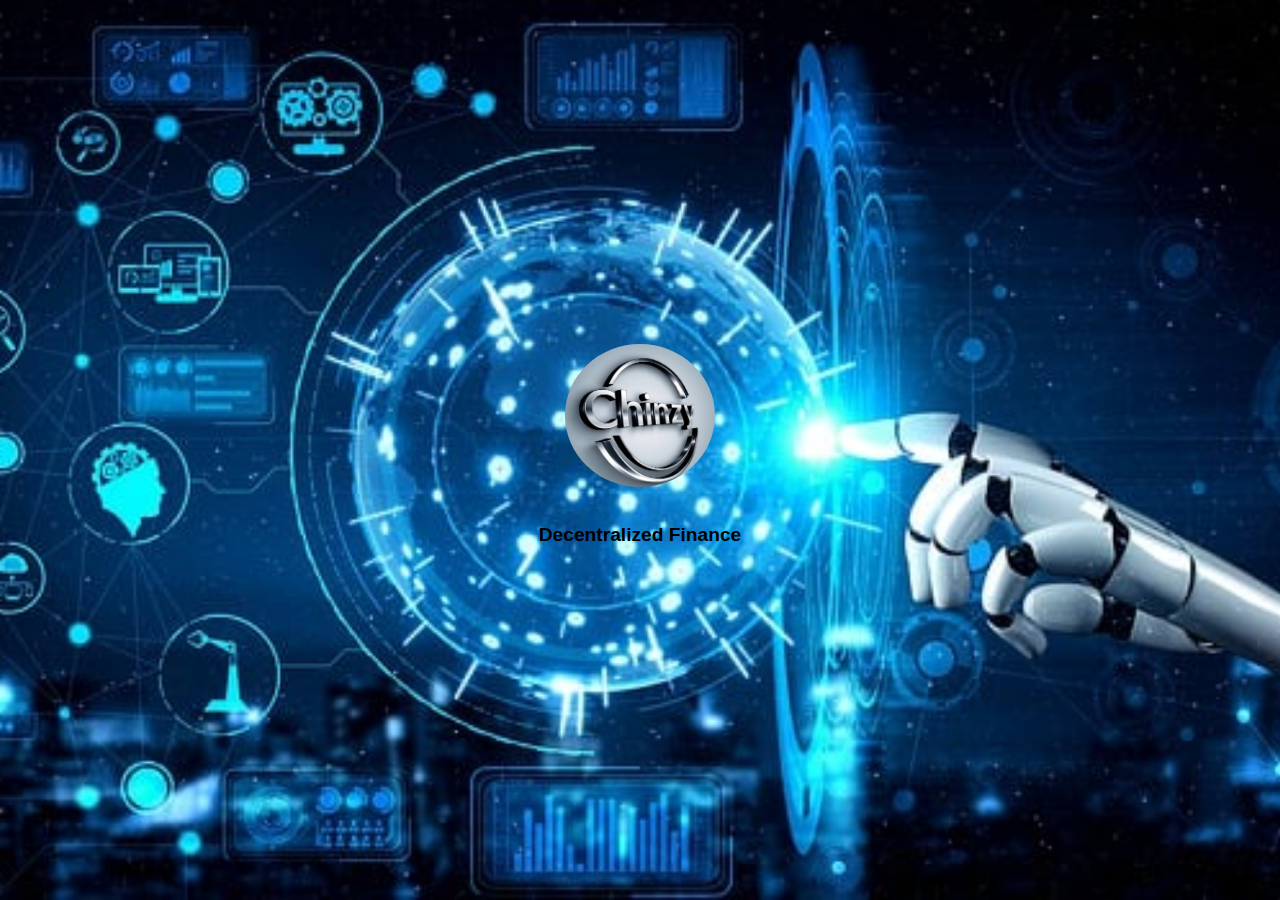
<file: index.html>
<!DOCTYPE html>
<html lang="en">
<head>
    <meta charset="UTF-8">
    <meta name="viewport" content="width=device-width, initial-scale=1.0">
    <title>Chinzzy Defi</title>
    <link rel="stylesheet" href="./style.css">
    <link rel="stylesheet" href="https://cdn.jsdelivr.net/npm/bootstrap-icons@1.13.1/font/bootstrap-icons.min.css">

</head>
<body>
    <div class="container">
        <img src="./Chinzzy logo.jpg" alt="Chinzzy Logo" id="logo">
        <h1>Decentralized Finance</h1>
        <p></p>
    </div>

    <script>
        setTimeout(() => {
            window.location.href = 'page.html';
        }, 5000);
    </script>
</body>
</html>
</file>
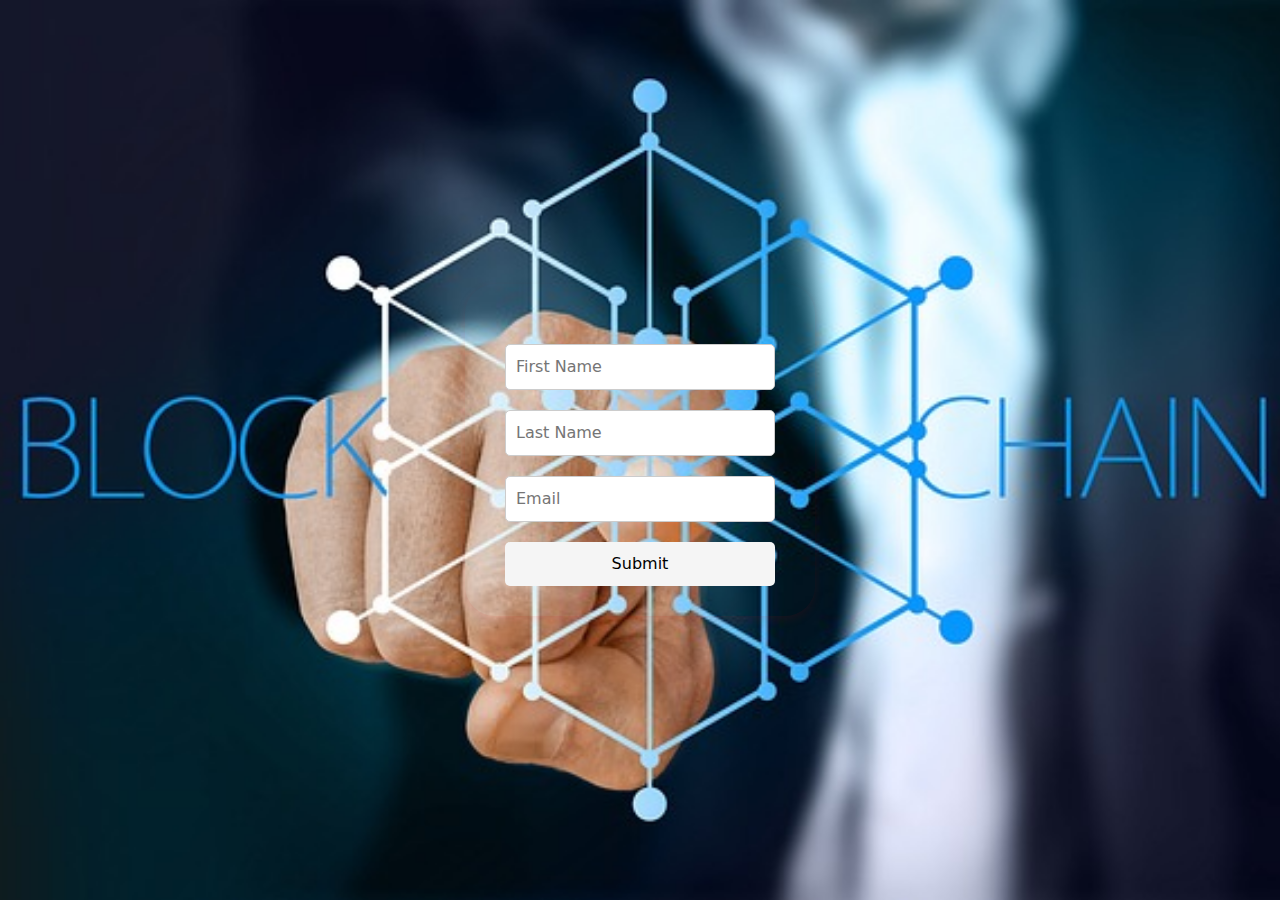
<file: response.html>
<!DOCTYPE html>
<html lang="en">
<head>
    <meta charset="UTF-8">
    <meta name="viewport" content="width=device-width, initial-scale=1.0">
    <title>Chinzzy Defi</title>
    <link rel="stylesheet" href="./response.css">
    <link rel="stylesheet" href="./bootstrap-5.3.3-dist/css/bootstrap.min.css">
</head>
<body>
   <div class="signup-container">
        <h2></h2>
        <form id="signupForm">
            <input type="text" id="firstName" placeholder="First Name" required>
            <input type="text" id="lastName" placeholder="Last Name" required>
            <input type="email" id="email" placeholder="Email" required>
            <button type="button" onclick="signup()">Submit</button>
        </form>
    </div>

    <script src="./bootstrap-5.3.3-dist/js/bootstrap.min.js"></script>

<script src="./java.js"></script> 



</body>
</html>
</file>
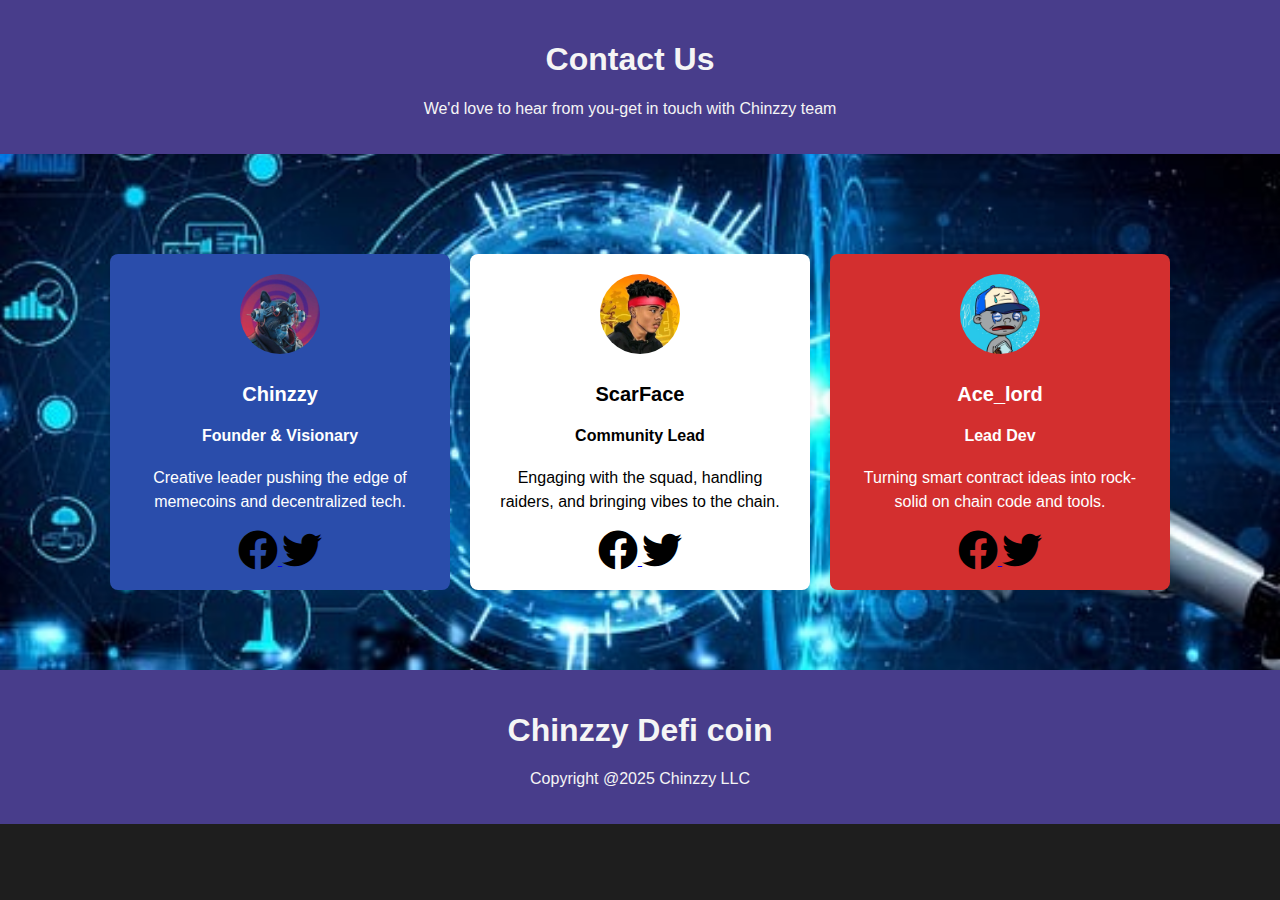
<file: team.html>
<!DOCTYPE html>
<html lang="en">
<head>
    <meta charset="UTF-8">
    <meta name="viewport" content="width=device-width, initial-scale=1.0">
    <title>Chinzzy Defi</title>
    <link rel="stylesheet" href="https://cdn.jsdelivr.net/npm/bootstrap-icons@1.13.1/font/bootstrap-icons.min.css">
    <link rel="stylesheet" href="./team.css">
    <link defer href="https://cdnjs.cloudflare.com/ajax/libs/font-awesome/6.0.0-beta3/css/all.min.css" rel="stylesheet">


</head>
<body>
     <header>
        <h1 class="head">Contact Us</h1>
        <p class="head">We'd love to hear from you-get in touch with Chinzzy team</p>
    </header>

    <section class="certified-service">
    <div class="header">
      <h1 class="animated-text slide-in-right"></h1>
      <p class="fw-bold">
       
      </p>
    </div>

    <div class="cards-container">
      <!-- Card 1 -->
      <div class="card animated-text" style="background-color: #2a4dab;">
        <img src="./Tech c.jpg" alt="" id="chinzzy">
        <h3 class="slide-in-right">Chinzzy</h3>
        <h4 class="slide-in-right">Founder & Visionary</h4>
        <p class="slide-in-left">Creative leader pushing the edge of memecoins and decentralized tech.</p>
        <a href="https://web.facebook.com/profile.php?id=61571746187559" target="_blank" class="social-icon">
              <i class="fab fa-facebook"></i>
            </a>
         <a href="https://x.com/chinzzy77" target="_blank" class="social-icon">
              <i class="fab fa-twitter"></i>
            </a>
      </div>
      <!-- Card 2 -->
      <div class="card aniated-text" style="background-color: #ffffff; color: #000;">
        <img src="./Scae.jpg" alt="" id="chinzzy"> 
        <h3 class="slide-in-right">ScarFace</h3>
        <h4 class="slide-in-left">Community Lead</h4>
        <p class="slide-in-left">Engaging with the squad, handling raiders, and bringing vibes to the chain.</p>
        <a href="https://web.facebook.com/profile.php?id=61571746187559" target="_blank" class="social-icon">
              <i class="fab fa-facebook"></i>
            </a>
         <a href="https://x.com/OcholaJose93420" target="_blank" class="social-icon">
              <i class="fab fa-twitter"></i>
            </a>
      </div>
      <!-- Card 3 -->
      <div class="card animated-text slide-in-left" style="background-color: #d32f2f;">
        <img src="./Ace.jpg" alt="" id="chinzzy">
        <h3 class="slide-in-left">Ace_lord</h3>
        <h4 class="slide-in-right">Lead Dev</h4>
        <p class="slide-in-right">Turning smart contract ideas into rock-solid on chain code and tools.</p>
        <a href="https://web.facebook.com/profile.php?id=61571746187559" target="_blank" class="social-icon">
              <i class="fab fa-facebook"></i>
            </a>
         <a href="https://x.com/Ace__lord" target="_blank" class="social-icon">
              <i class="fab fa-twitter"></i>
            </a>

      </div>
    </div>
  </section>




    <footer>
    <h1 class="head">Chinzzy Defi coin</h1>
    <p class="head">Copyright @2025 Chinzzy LLC</p>

</footer>
</body>
</html>
</file>
<file: style.css>
body {
    margin: 0;
    padding: 0;
    display: flex;
    justify-content: center;
    align-items: center;
    height: 100vh;
    background: url('./technology-7111804_640.jpg') no-repeat center center/cover;
    background-color: #1e1e1e; 
    font-family: Arial, sans-serif;
    color: white;
}

.container {
    text-align: center;
    background: transparent; 
    padding: 20px;
    border-radius: 10px;
}

#logo {
    width: 50vw;
    max-width: 150px;
    height: auto;
    margin-bottom: 20px;
    border-radius: 50%; 
    animation: blink 2s infinite;
}

h1 {
    font-size: 1.2rem;
    margin-bottom: 10px;
    color: black;
    font-weight: bolder;
}

p {
    font-size: 0.8rem;
    margin: 5px 0;
}


@keyframes blink {
    0%, 100% {
        opacity: 1;
    }
    50% {
        opacity: 0.5;
    }
}
</file>
<file: response.css>
body {
  font-family: Arial, sans-serif;
  margin: 0;
  padding: 0;
  display: flex;
  justify-content: center;
  align-items: center;
  height: 100vh;
  background: url('./block-chain-3055701_640.jpg') no-repeat center center/cover;

}

.signup-container {
  background-color: transparent;
  padding: 30px 40px;
  border-radius: 30px;
  box-shadow: 0px 4px 10px rgba(211, 17, 17, 0.1);
  width: 100%;
  max-width: 350px;
}

.signup-container h2 {
  text-align: center;
  margin-bottom: 20px;
  color: whitesmoke;
}


.signup-container input {
  width: 100%;
  padding: 10px;
  margin: 10px 0;
  border: 1px solid #cccccc;
  border-radius: 5px;
  font-size: 16px;
}


.signup-container button {
  width: 100%;
  padding: 10px;
  background-color: whitesmoke;
  border: none;
  border-radius: 5px;
  font-size: 16px;
  cursor: pointer;
  margin-top: 10px;
}

.signup-container button:hover {
  background-color: #0056b3;
  transition: background-color 0.3s ease;
}


@media (max-width: 768px) {
  .signup-container {
      padding: 20px 30px;
  }

  .signup-container h2 {
      font-size: 20px;
      font-weight: bolder;
      color: mediumpurple;
  }

  .signup-container input {
      font-size: 14px;
  }

  .signup-container button {
      font-size: 14px;
  }
}
</file>
<file: team.css>
.certified-service {
  background: url('https://via.placeholder.com/1366x400') no-repeat center center/cover;
  padding: 60px 20px;
  text-align: center;
  color: #000;
}

.certified-service .header h1 {
  font-size: 36px;
  margin: 0 0 10px;
}

.certified-service .header p {
  font-size: 18px;
  margin: 0 0 40px;
  color: #555;
}

/* Cards Section */
.cards-container {
  justify-content: center;
  gap: 20px;
  flex-wrap: wrap;
  display: flex;
}

.card {
  flex: 1;
  max-width: 300px;
  padding: 20px;
  border-radius: 8px;
  box-shadow: 0px 4px 6px rgba(0, 0, 0, 0.1);
  text-align: center;
  color: #fff;
}

.card img {
  width: 50px;
  margin-bottom: 15px;
}

.card h3 {
  font-size: 20px;
  margin: 10px 0;
}

.card p {
  font-size: 16px;
  line-height: 1.5;
}

@media (max-width: 768px) {
  .card {
    flex: 1 1 100%; 
  }
}
header{
    align-items: center;
    background-color: darkslateblue;
    padding: 20px;
    padding-left: 0px;
    margin-left: 0px;
    margin-right: 0px;
    justify-content: center;
    align-items: center;
    
}

footer{
    background-color: darkslateblue;
    padding: 20px;
    margin-left: 0%;
    justify-content: center;
    align-items: center;
    margin-bottom: 0px;
    margin-top: 20px;
}
body {
    margin: 0;
    padding: 0;
    justify-content: center;
    align-items: center;
    background: url('./technology-7111804_640.jpg') no-repeat center center/cover;
    background-color: #1e1e1e; 
    font-family: Arial, sans-serif;
    
}
.head{
    text-align: center;
    color: whitesmoke;
}

#chinzzy{
            border-radius: 50%;
            width: 80px;
        }

.social-icons {
    display: flex;
    gap: 20px;
    justify-content: center; 
    margin-top: 50px;
    align-content: center;
  }

  .social-icon i {
    font-size: 40px;
    color: black; 
    text-decoration: none;
    transition: color 0.3s ease;
  }

  .social-icon i:hover {
    color: #007bff;
  }
</file>
